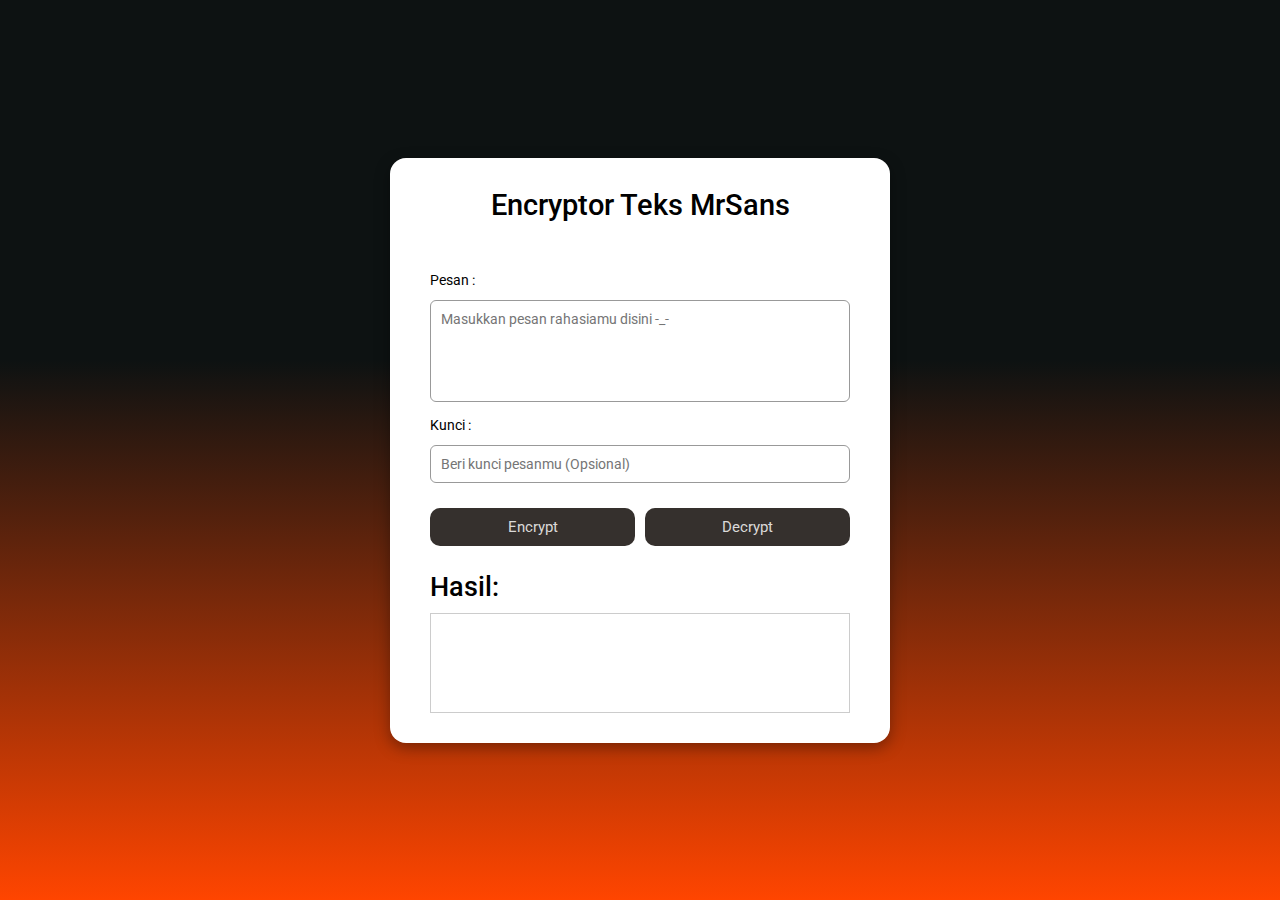
<file: others/assets/text-encrypt/index.html>
<!DOCTYPE html>
<html lang="en">
<head>
    <meta charset="UTF-8">
    <meta http-equiv="X-UA-Compatible" content="IE=edge">
    <meta name="viewport" content="width=device-width, initial-scale=1.0">
    <link rel="stylesheet" href="style.css">
    <title>#47 - Encryptor Teks</title>
</head>
<body>
    <div class="kontainer">
        <h1>Encryptor Teks MrSans</h1>
        <label for="pesan">Pesan :</label>
        <textarea id="pesan" rows="5" cols="50" placeholder="Masukkan pesan rahasiamu disini -_-"></textarea>
        <label for="kunci">Kunci :</label>
        <input type="text" id="kunci" placeholder="Beri kunci pesanmu (Opsional)" size="50">
        <div class="tombol">
            <button id="tmb-enc">Encrypt</button>
            <button id="tmb-dec">Decrypt</button>
        </div>

        <h2>Hasil:</h2>
        <div id="hasil"></div>
    </div>

    <script src="script.js"></script>
</body>
</html>
</file>
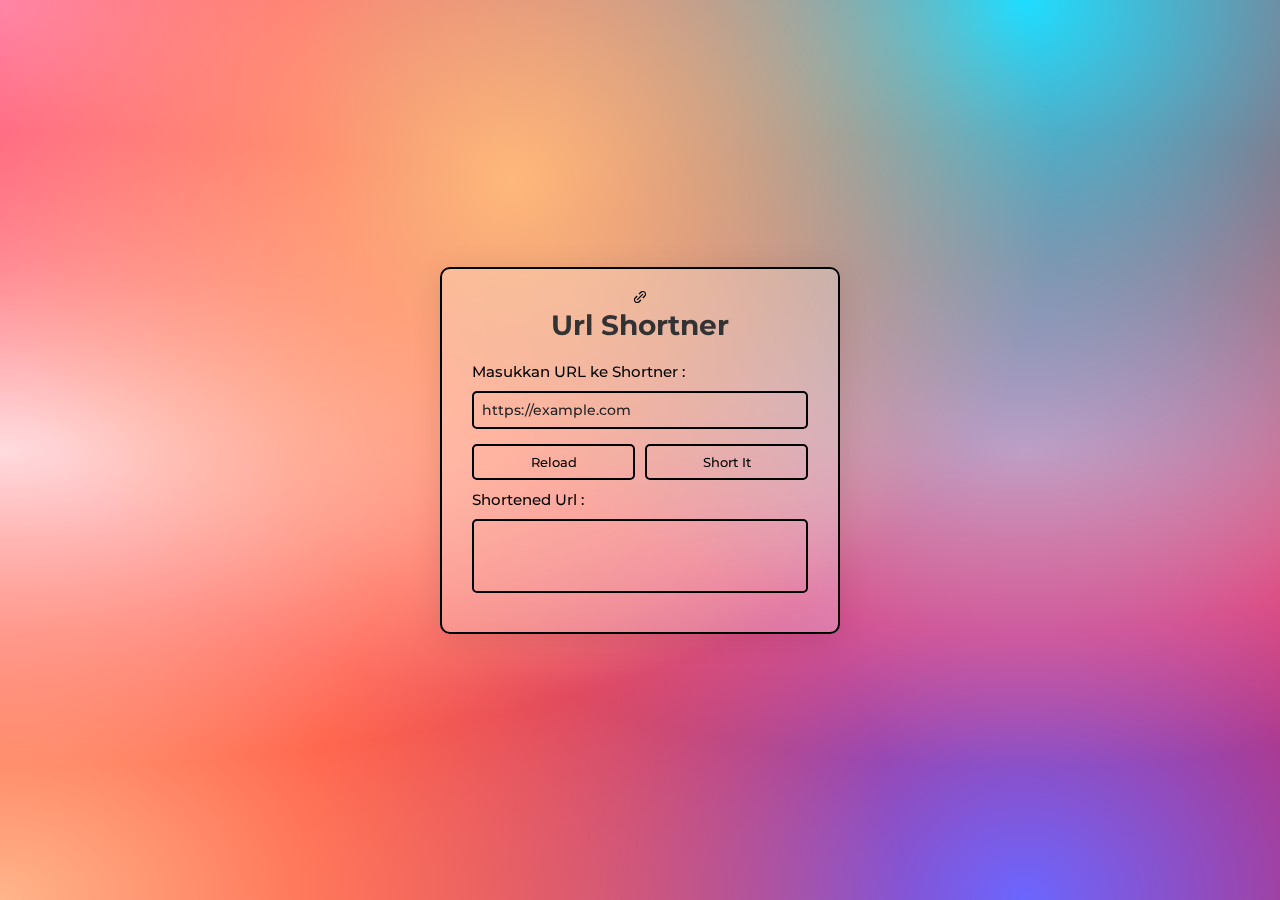
<file: others/assets/url-shortner/index.html>
<!DOCTYPE html>
<html lang="en">
<head>
    <meta charset="UTF-8">
    <meta http-equiv="X-UA-Compatible" content="IE=edge">
    <meta name="viewport" content="width=device-width, initial-scale=1.0">
    <link href='https://unpkg.com/boxicons@2.1.4/css/boxicons.min.css' rel='stylesheet'>
    <link rel="stylesheet" href="style.css">
    <title>#53 - Url Shortner</title>
</head>
<body>
    <div class="kontainer">
        <div class="bx bx-link-alt"></div>
        <h1>Url Shortner</h1>
        <label for="originalUrl">Masukkan URL ke Shortner :</label>
        <input type="text" id="originalUrl" placeholder="https://example.com">
        <div class="tombol">
            <button id="tmb-reload">Reload</button>
            <button id="tmb-short">Short It</button>
        </div>
        <label for="shortenedUrl">Shortened Url :</label>
        <textarea id="shortenedUrl" rows="3" readonly></textarea>
    </div>

    <script src="script.js"></script>
</body>
</html>
</file>
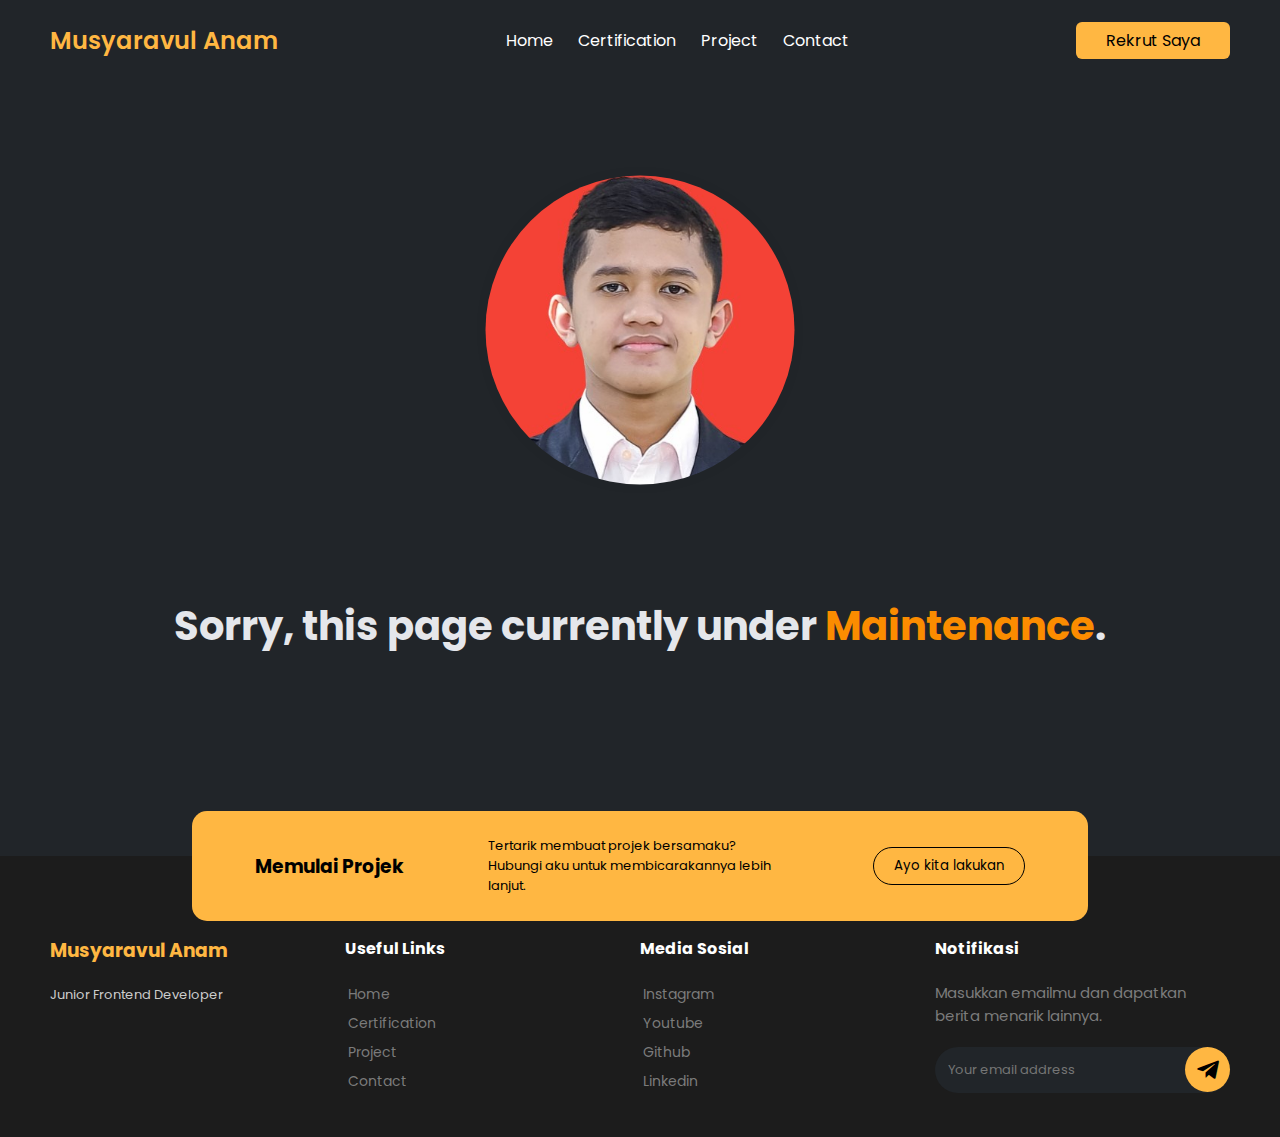
<file: others/html/kontak.html>
<!DOCTYPE html>
<html lang="en">
<head>
    <meta charset="UTF-8">
    <meta name="viewport" content="width=device-width, initial-scale=1.0">
    <meta property="og:image" content="/portofolio/images/sans-logo.png">
    <link rel="icon" href="/portofolio/images/sans-logo.png" type="image/png"> 
    <link href='https://unpkg.com/boxicons@2.1.4/css/boxicons.min.css' rel='stylesheet'>
    <link rel="stylesheet" href="../css/main.css">
    <link rel="stylesheet" href="../css/kontak.css">
    <title>Document</title>
</head>
<body>
    <div class="navbar">
        <h2>Musyaravul Anam</h2>
        <ul>
            <li><a href="/portofolio/index.html">Home</a></li>
            <li><a href="../html/sertif.html">Certification</a></li>
            <li><a href="../html/projek.html">Project</a></li>
            <li><a href="../html/kontak.html">Contact</a></li>
        </ul>
        <button class="rekrut">Rekrut Saya</button>
    </div>

    <div class="main">
        <div class="foto-profile">
        </div>
    </div>

    <div class="Maintenance">
        <h1>Sorry, this page currently under <span>Maintenance</span>.</h1>
    </div>

    <footer>
        <div class="mulai">
            <h3>Memulai Projek</h3>
            <p>Tertarik membuat projek bersamaku? Hubungi aku untuk membicarakannya lebih lanjut.</p>
            <button>Ayo kita lakukan</button>
        </div>

        <div class="cols">
            <div class="col-tentang">
                <h3>Musyaravul Anam</h3>
                <p>Junior Frontend Developer</p>
            </div>

            <div class="col-link">
                <h4>Useful Links</h4>
                <a href="/portofolio/index.html">Home</a>
                <a href="../html/sertif.html">Certification</a>
                <a href="../html/projek.html">Project</a>
                <a href="../html/kontak.html">Contact</a>
            </div>
            
            <div class="col-link">
                <h4>Media Sosial</h4>
                <a href="https://www.instagram.com/mr_sans15/">Instagram</a>
                <a href="http://www.youtube.com/@Sans-c41m">Youtube</a>
                <a href="https://github.com/MrSans-pixel">Github</a>
                <a href="https://www.linkedin.com/in/mr-sans">Linkedin</a>
            </div>

            <div class="col-notif">
                <h4>Notifikasi</h4>
                <p>Masukkan emailmu dan dapatkan berita menarik lainnya.</p>

                <form>
                    <input type="email" placeholder="Your email address">
                    <button><i class='bx bxl-telegram'></i></button>
                </form>
            </div>
        </div>
    </footer>
</body>
</html>
</file>
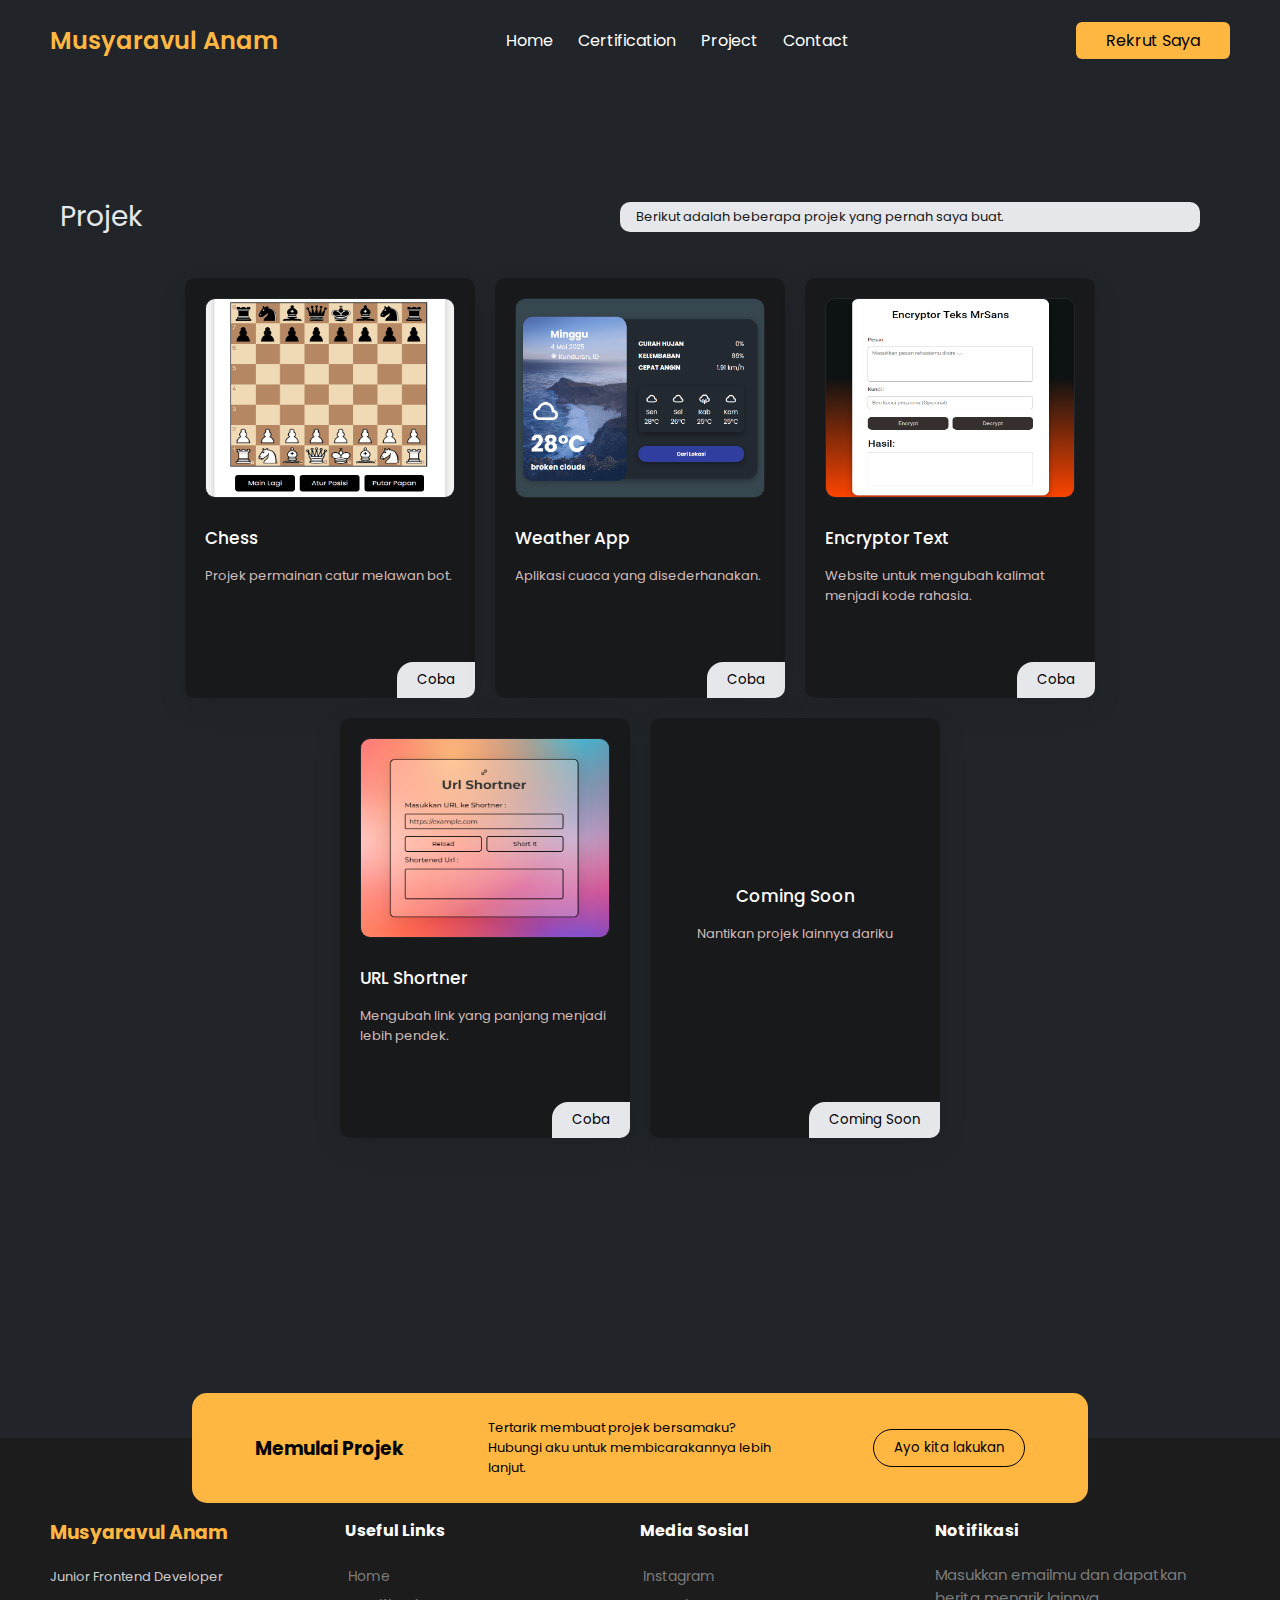
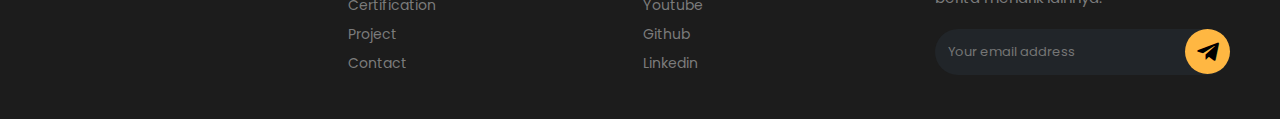
<file: others/html/projek.html>
<!DOCTYPE html>
<html lang="en">
<head>
    <meta charset="UTF-8">
    <meta name="viewport" content="width=device-width, initial-scale=1.0">
    <meta property="og:image" content="/images/sans-logo.png">
    <link rel="icon" href="/images/sans-logo.png" type="image/png"> 
    <link href='https://unpkg.com/boxicons@2.1.4/css/boxicons.min.css' rel='stylesheet'>
    <link rel="stylesheet" href="/others/css/main.css">
    <link rel="stylesheet" href="/others/css/projek.css">
    <title>Document</title>
</head>
<body>
    <div class="navbar">
        <h2>Musyaravul Anam</h2>
        <ul>
            <li><a href="/index.html">Home</a></li>
            <li><a href="/others/html/sertif.html">Certification</a></li>
            <li><a href="/others/html/projek.html">Project</a></li>
            <li><a href="/others/html/kontak.html">Contact</a></li>
        </ul>
        <button class="rekrut">Rekrut Saya</button>
    </div>

    <section class="projek">
        <div class="projek__header">
            <h3>Projek</h3>
            <p>Berikut adalah beberapa projek yang pernah saya buat.</p>
        </div>

        <div class="projek__list">
            <section class="kategori">
                <div class="kategori__projek">
                    <div class="kartu-projek">
                        <img src="/others/assets/chess/chess-img.png" alt="Catur" class="kartu-projek__img">
                        <div class="kartu-projek__info">
                            <h5>Chess</h5>
                        </div>
                        <p class="kartu-projek__desc">Projek permainan catur melawan bot.</p>
                        <a href="/others/assets/chess/index.html">
                            <button class="btn">Coba</button>
                        </a>
                    </div>
                    <div class="kartu-projek">
                        <img src="/others/assets/weather/weather-img.png" alt="Cuaca" class="kartu-projek__img">
                        <div class="kartu-projek__info">
                            <h5>Weather App</h5>
                        </div>
                        <p class="kartu-projek__desc">Aplikasi cuaca yang disederhanakan.</p>
                        <a href="/others/assets/weather/index.html">
                            <button class="btn">Coba</button>
                        </a>
                    </div>
                    <div class="kartu-projek">
                        <img src="/others/assets/text-encrypt/encrypt-img.png" alt="Encryptor" class="kartu-projek__img">
                        <div class="kartu-projek__info">
                            <h5>Encryptor Text</h5>
                        </div>
                        <p class="kartu-projek__desc">Website untuk mengubah kalimat menjadi kode rahasia.</p>
                        <a href="/others/assets/text-encrypt/index.html">
                            <button class="btn">Coba</button>
                        </a>
                    </div>
                    <div class="kartu-projek">
                        <img src="/others/assets/url-shortner/shortner-img.png" alt="Shortner" class="kartu-projek__img">
                        <div class="kartu-projek__info">
                            <h5>URL Shortner</h5>
                        </div>
                        <p class="kartu-projek__desc">Mengubah link yang panjang menjadi lebih pendek.</p>
                        <a href="/others/assets/url-shortner/index.html">
                            <button class="btn">Coba</button>
                        </a>
                    </div>
                    <div class="kartu-projek soon">
                        <div class="kartu-projek__info">
                            <h5>Coming Soon</h5>
                        </div>
                        <p class="kartu-projek__desc">Nantikan projek lainnya dariku</p>
                        <a href="#">
                            <button class="btn">Coming Soon</button>
                        </a>
                    </div>
                </div>
            </section>
        </div>
     </section>

    <footer>
        <div class="mulai">
            <h3>Memulai Projek</h3>
            <p>Tertarik membuat projek bersamaku? Hubungi aku untuk membicarakannya lebih lanjut.</p>
            <button>Ayo kita lakukan</button>
        </div>

        <div class="cols">
            <div class="col-tentang">
                <h3>Musyaravul Anam</h3>
                <p>Junior Frontend Developer</p>
            </div>

            <div class="col-link">
                <h4>Useful Links</h4>
                <a href="/index.html">Home</a>
                <a href="/others/html/sertif.html">Certification</a>
                <a href="/others/html/projek.html">Project</a>
                <a href="/others/html/kontak.html">Contact</a>
            </div>
            
            <div class="col-link">
                <h4>Media Sosial</h4>
                <a href="https://www.instagram.com/mr_sans15/">Instagram</a>
                <a href="http://www.youtube.com/@Sans-c41m">Youtube</a>
                <a href="https://github.com/MrSans-pixel">Github</a>
                <a href="https://www.linkedin.com/in/mr-sans">Linkedin</a>
            </div>

            <div class="col-notif">
                <h4>Notifikasi</h4>
                <p>Masukkan emailmu dan dapatkan berita menarik lainnya.</p>

                <form>
                    <input type="email" placeholder="Your email address">
                    <button><i class='bx bxl-telegram'></i></button>
                </form>
            </div>
        </div>
    </footer>
</body>
</html>
</file>
<file: others/assets/text-encrypt/style.css>
@import url('https://fonts.googleapis.com/css2?family=Roboto:wght@300;400;500;700&display=swap');

*{
    margin: 0;
    padding: 0;
    outline: 0;
    box-sizing: border-box;
    font-family: 'Roboto', sans-serif;
}

body{
    display: flex;
    align-items: center;
    justify-content: center;
    height: 100vh;
    background: linear-gradient(#0d1212 40%, #ff4500);
}

h1{
    margin-bottom: 50px;
    font-size: 1.8rem;
    font-weight: 500;
    text-align: center;
}

.kontainer{
    width: 500px;
    background-color: #fff;
    display: flex;
    flex-direction: column;
    padding: 30px 40px;
    border-radius: 1rem;
    box-shadow: 0px 5px 15px rgba(0, 0, 0, 0.35);
}

label{
    margin-bottom: 12px;
    font-size: 14px;
    font-weight: 400;
}

textarea, input{
    width: 100%;
    padding: 10px;
    font-size: 14px;
    font-weight: 400;
    border-radius: 6px;
    margin-bottom: 15px;
    border: 1px solid #999;
    resize: none;
}

.tombol{
    display: flex;
    gap: 10px;
    margin-bottom: 15px;
    margin-top: 10px;
}

button{
    padding: 10px;
    font-size: 15px;
    width: 50%;
    margin-bottom: 10px;
    border: none;
    background-color: #35302d;
    color: #dad9d8;
    cursor: pointer;
    border-radius: 10px;
    transition: all 0.3s ease;
}

button:hover{
    background-color: #161514;
    color: #fff;
}

h2{
    margin-bottom: 10px;
    font-size: 1.7rem;
    font-weight: 500;
}

#hasil{
    font-size: 13px;
    border: 1px solid #ccc;
    padding: 10px;
    width: 100%;
    min-height: 100px;
    overflow: hidden;
}
</file>
<file: others/assets/url-shortner/style.css>
@import url('https://fonts.googleapis.com/css2?family=Montserrat:wght@300;400;500;600;700&display=swap');

*{
    margin: 0;
    padding: 0;
    outline: 0;
    box-sizing: border-box;
    font-family: 'Montserrat', sans-serif;
}

body{
    display: flex;
    align-items: center;
    justify-content: center;
    min-height: 100vh;
    background-color: hsla(0, 100%, 50%, 1);
    background-image: 
        radial-gradient(at 40% 20%, hsla(28, 100%, 74%, 1) 0px, transparent 50%),
        radial-gradient(at 80% 0%, hsla(189, 100%, 56%, 1) 0px, transparent 50%),
        radial-gradient(at 0% 50%, hsla(355, 100%, 93%, 1) 0px, transparent 50%),
        radial-gradient(at 80% 50%, hsla(340, 100%, 76%, 1) 0px, transparent 50%),
        radial-gradient(at 0% 100%, hsla(22, 100%, 77%, 1) 0px, transparent 50%),
        radial-gradient(at 80% 100%, hsla(242, 100%, 70%, 1) 0px, transparent 50%),
        radial-gradient(at 0% 0%, hsla(343, 100%, 76%, 1) 0px, transparent 50%);
}

.kontainer{
    background: rgba(255, 255, 255, 0.24);
    border-radius: 10px;
    padding: 20px 30px;
    border: 2px solid #000;
    text-align: center;
    min-width: 400px;
    -webkit-backdrop-filter: blur(2px);
    backdrop-filter: blur(2px);
    box-shadow: 0 4px 30px rgba(0, 0, 0, 0.1);
}

.kontainer i{
    font-size: 100px;
    margin-bottom: 10px;
}

h1{
    font-size: 28px;
    margin-bottom: 20px;
    color: #333;
}

label{
    text-align: left;
    font-size: 15px;
    font-weight: 500;
    margin: 10px 0;
    display: block;
}

input, textarea{
    width: 100%;
    padding: 8px;
    margin-bottom: 15px;
    border: 2px solid #000;
    border-radius: 5px;
    font-size: 14px;
    color: #000;
    background-color: transparent;
    font-weight: 500;
}

input::placeholder{
    color: #222;
}

.tombol{
    display: flex;
    gap: 10px;
}

button{
    width: 100%;
    color: #000;
    border: 2px solid #000;
    border-radius: 5px;
    padding: 8px;
    font-weight: 500;
    background-color: transparent;
    cursor: pointer;
    transition: all 0.3s ease;
}

button:hover{
    background-color: #000;
    color: #fff;
}

textarea{
    resize: none;
}
</file>
<file: others/css/main.css>
@import url('https://fonts.googleapis.com/css2?family=Poppins:wght@100;200;300;400;500;600;700;800;900&display=swap');

*{
    margin: 0;
    padding: 0;
    box-sizing: border-box;
    font-family: 'Poppins', sans-serif;
}

:root{
    --clr: #7b7b7b;
    --primer: #ffb742;
    --second: #ccc;
    --text: #fff;
    --bg-clr: #212529;
    --side-clr: #fb8c00;

    --bg-tran: background-color 0.3s ease;
    --clr-tran: color 0.3s ease;
    --all-tran: all 0.3s ease;
}

body{
    height: 100vh;
    background: var(--bg-clr);
}

.navbar{
    display: flex;
    align-items: center;
    justify-content: space-between;
    height: 80px;
    padding: 0 50px;
}

.navbar h2{
    color: var(--primer);
    font-weight: 600;
}

.navbar ul{
    display: flex;
}

.navbar ul li{
    list-style: none;
}

.navbar ul li a{
    text-decoration: none;
    color: var(--text);
    font-size: 16px;
    margin-right: 25px;
    transition: var(--clr-tran);
}

.navbar ul li:hover a{
    color: var(--primer);
}

.navbar ul li:last-child a{
    margin: 0;
}

.rekrut{
    background: var(--primer);
    padding: 6px 30px;
    border: none;
    font-size: 16px;
    cursor: pointer;
    border-radius: 6px;
    transition: var(--bg-tran);
}

.rekrut:hover{
    background: var(--side-clr);
}

footer{
    position: relative;
    background: #1c1c1c;
    padding: 80px 50px 40px;
    margin-top: 100px;
}

footer .mulai{
    display: flex;
    align-items: center;
    justify-content: space-around;
    position: absolute;
    background-color: var(--primer);
    padding: 25px 20px;
    border-radius: 15px;
    width: 70%;
    top: -16%;
    left: 15%;
}

footer .mulai p{
    font-size: 13px;
    width: 35%;
}

footer .mulai button{
    background: transparent;
    border: 1px solid #000;
    cursor: pointer;
    padding: 8px 20px;
    border-radius: 100px;
    transition: var(--all-tran);
}

footer .mulai button:hover{
    background-color: var(--text);
    border-color: var(--text);
}

footer .cols{
    display: flex;
    align-items: start;
}

footer .cols .col-tentang{
    flex: 3;
}

footer .cols .col-tentang h3{
    color: var(--primer);
    margin-bottom: 20px;
}

footer .cols .col-tentang p{
    color: var(--second);
    font-size: 13px;
}

footer .cols .col-link{
    flex: 3;
}

footer .cols .col-link h4, footer .cols .col-notif h4{
    color: var(--text);
    margin-bottom: 20px;
}

footer .cols .col-link a{
    display: block;
    text-decoration: none;
    color: var(--clr);
    font-size: 14px;
    line-height: 26px;
    transition: var(--clr-tran);
    margin: 3px;
}

footer .cols .col-link a:hover{
    color: var(--primer);
    cursor: pointer;
}

footer .cols .col-notif{
    flex: 3;
}

footer .cols .col-notif p{
    color: var(--clr);
    font-size: 15px;
}

footer .cols .col-notif form{
    width: 100%;
    margin-top: 20px;
    position: relative;
}

footer .cols .col-notif form input{
    width: 100%;
    background: var(--bg-clr);
    border: none;
    padding: 13px;
    border-radius: 100px;
    font-weight: 400;
    font-size: 13px;
}

footer .cols .col-notif form button{
    display: flex;
    align-items: center;
    justify-content: center;
    width: 45px;
    height: 45px;
    background: var(--primer);
    border: none;
    border-radius: 50%;
    position: absolute;
    top: 0;
    right: 0;
    cursor: pointer;
    transition: var(--bg-tran);
}

footer .cols .col-notif form button:hover{
    background-color: var(--side-clr);
}

footer .cols .col-notif form button i{
    font-size: 26px;
}

@media screen and (max-width: 1100px) {
    footer{
        margin-top: 150px;
    }

    footer .mulai{
        width: 90%;
        left: 5%;
        top: -20%;
    }

    footer .cols{
        flex-wrap: wrap;
    }

    footer .col-tentang{
        flex-basis: 50%;
    }
    footer .col-link{
        flex-basis: 50%;
    }
    footer .col-notif{
        flex-basis: 50%;
    }
}

@media screen and (max-width: 780px) {
    .navbar button{
        display: none;
    }
}

@media screen and (max-width: 650px) {
    .navbar{
        justify-content: center;
    }

    .navbar h2{
        display: none;
    }

    .navbar ul li a{
        font-size: 14px;
    }

    footer .mulai{
        top: -8%;
    }

    footer .mulai p{
        display: none;
    }

    footer .cols .col-tentang{
        flex-basis: 100%;
        margin-bottom: 40px;
    }

    footer .cols .col-link{
        flex-basis: 100%;
        margin-bottom: 20px;
    }

    footer .cols .col-notif{
        flex-basis: 100%;
    }
}
</file>
<file: others/css/kontak.css>
@import url('https://fonts.googleapis.com/css2?family=Poppins:wght@100;200;300;400;500;600;700;800;900&display=swap');

*{
    margin: 0;
    padding: 0;
    box-sizing: border-box;
    font-family: 'Poppins', sans-serif;
}

:root{
    --warna-body: #18191a;
    --warna-navbar: #242526;
    --warna-primer: #e5e7eb;
    --warna-sekunder: #212529;
    --warna-toogle: #000;
    --warna-teks-1: #ccc;
    --warna-teks-2: #fff;
    --warna-tombol: #000;
    --warna-desc: #d1bcbc;
}

.main{
    display: flex;
    flex-direction: column;
    align-items: center;
    justify-content: center;
    
}

.main .foto-profile{
    width: 300px;
    height: 300px;
    margin-top: 100px;
    border-radius: 50%;
    background: url("/images/anam.jpg");
    background-position: center;
    background-size: cover;
    transform: scale(1.03) perspective(200px);
    cursor: pointer;
    box-shadow: 0 0 20px -10px rgba(0, 0, 0, 0.2);
    transition: all 0.3s ease;
}

.main .foto-profile:hover{
    transform: scale(1.1) perspective(2500px) rotateY(5deg);
}

.Maintenance{
    padding: 80px 60px 100px;
    display: flex;
    align-items: center;
    justify-content: center;
    margin-bottom: 36px;
    margin-top: 36px;
}

.Maintenance h1{
    font-size: 40px;
    font-weight: bold;
    color: var(--warna-primer);
    text-align: center;
}

.Maintenance h1 span{
    color: #fb8c00;
}

@media screen and (max-width: 1230px){
    .Maintenance{
        flex-wrap: wrap;
    }
}

@media screen and (max-width: 992px){
    .Maintenance{
        padding: 80px 30px 100px;
    }
}

@media screen and (max-width: 768px){
    .main .foto-profile{
        width: 250px;
        height: 250px;
    }

    .Maintenance h1{
        font-size: 24px;
    }
}
</file>
<file: others/css/projek.css>
@import url('https://fonts.googleapis.com/css2?family=Poppins:wght@100;200;300;400;500;600;700;800;900&display=swap');

*{
    margin: 0;
    padding: 0;
    box-sizing: border-box;
    font-family: 'Poppins', sans-serif;
}

:root{
    --warna-body: #18191a;
    --warna-navbar: #242526;
    --warna-primer: #e5e7eb;
    --warna-sekunder: #212529;
    --warna-toogle: #000;
    --warna-teks-1: #ccc;
    --warna-teks-2: #fff;
    --warna-tombol: #000;
    --warna-desc: #d1bcbc;
}

/* Projek */
.projek{
    padding: 80px 60px 100px;
    background: var(--warna-sekunder);
}

.projek__header{
    display: flex;
    align-items: center;
    justify-content: space-between;
    margin-bottom: 36px;
    margin-top: 36px;
}

.projek__header h3{
    font-size: 28px;
    font-weight: 400;
    color: var(--warna-primer);
}

.projek__header p{
    font-size: 13px;
    width: 50%;
    margin: 0 20px;
    padding: 5px 16px;
    border-radius: 10px;
    color: var(--warna-body);
    background: var(--warna-primer);
    border-color: var(--warna-primer);
}

.projek__list .kategori:first-child{
    margin-bottom: 100px;
}

.kategori__projek{
    margin-top: 40px;
    display: flex;
    flex-wrap: wrap;
    align-items: center;
    justify-content: center;
    gap: 20px;
}

.kartu-projek{
    position: relative;
    width: 25%;
    height: 420px;
    padding: 20px;
    background: var(--warna-body);
    border-radius: 10px;
    box-shadow: 0 10px 30px rgba(0, 0, 0, 0.1);
}

.kartu-projek.soon{
    display: flex;
    align-items: center;
    justify-content: center;
    flex-direction: column;
}

.kartu-projek__img{
    width: 100%;
    height: 200px;
    border-radius: 10px;
    object-position: top center;
    border: 1px solid var(--warna-sekunder);
    margin-bottom: 20px;
}

.kartu-projek__info{
    display: flex;
    align-items: center;
    justify-content: space-between;
    gap: 6px;
    margin-bottom: 15px;
}

.kartu-projek__info h5{
    font-size: 17px;
    font-weight: 500;
    color: var(--warna-teks-2);
}

.kartu-projek__desc{
    font-size: 13px;
    color: var(--warna-desc);
    margin-bottom: 30px;
}

.kartu-projek .btn{
    cursor: pointer;
    position: absolute;
    bottom: 0;
    right: 0;
    padding: 8px 20px;
    border-radius: 16px 0 10px 0;
    border: none;
    color: var(--warna-tombol);
    background: var(--warna-primer);
}

.kartu-projek .btn:hover{
    background: var(--warna-teks-2);
}

@media screen and (max-width: 1230px){
    .kategori__projek{
        flex-wrap: wrap;
    }

    .kartu-projek{
        width: 48%;
    }
}

@media screen and (max-width: 992px){
    .projek{
        padding: 80px 30px 100px;
    }
}

@media screen and (max-width: 768px){
    .projek__header h3{
        font-size: 24px;
    }

    .kartu-projek{
        width: 100%;
        height: 500px;
    }

    .kartu-projek__img{
        height: 300px;
    }
}
</file>
